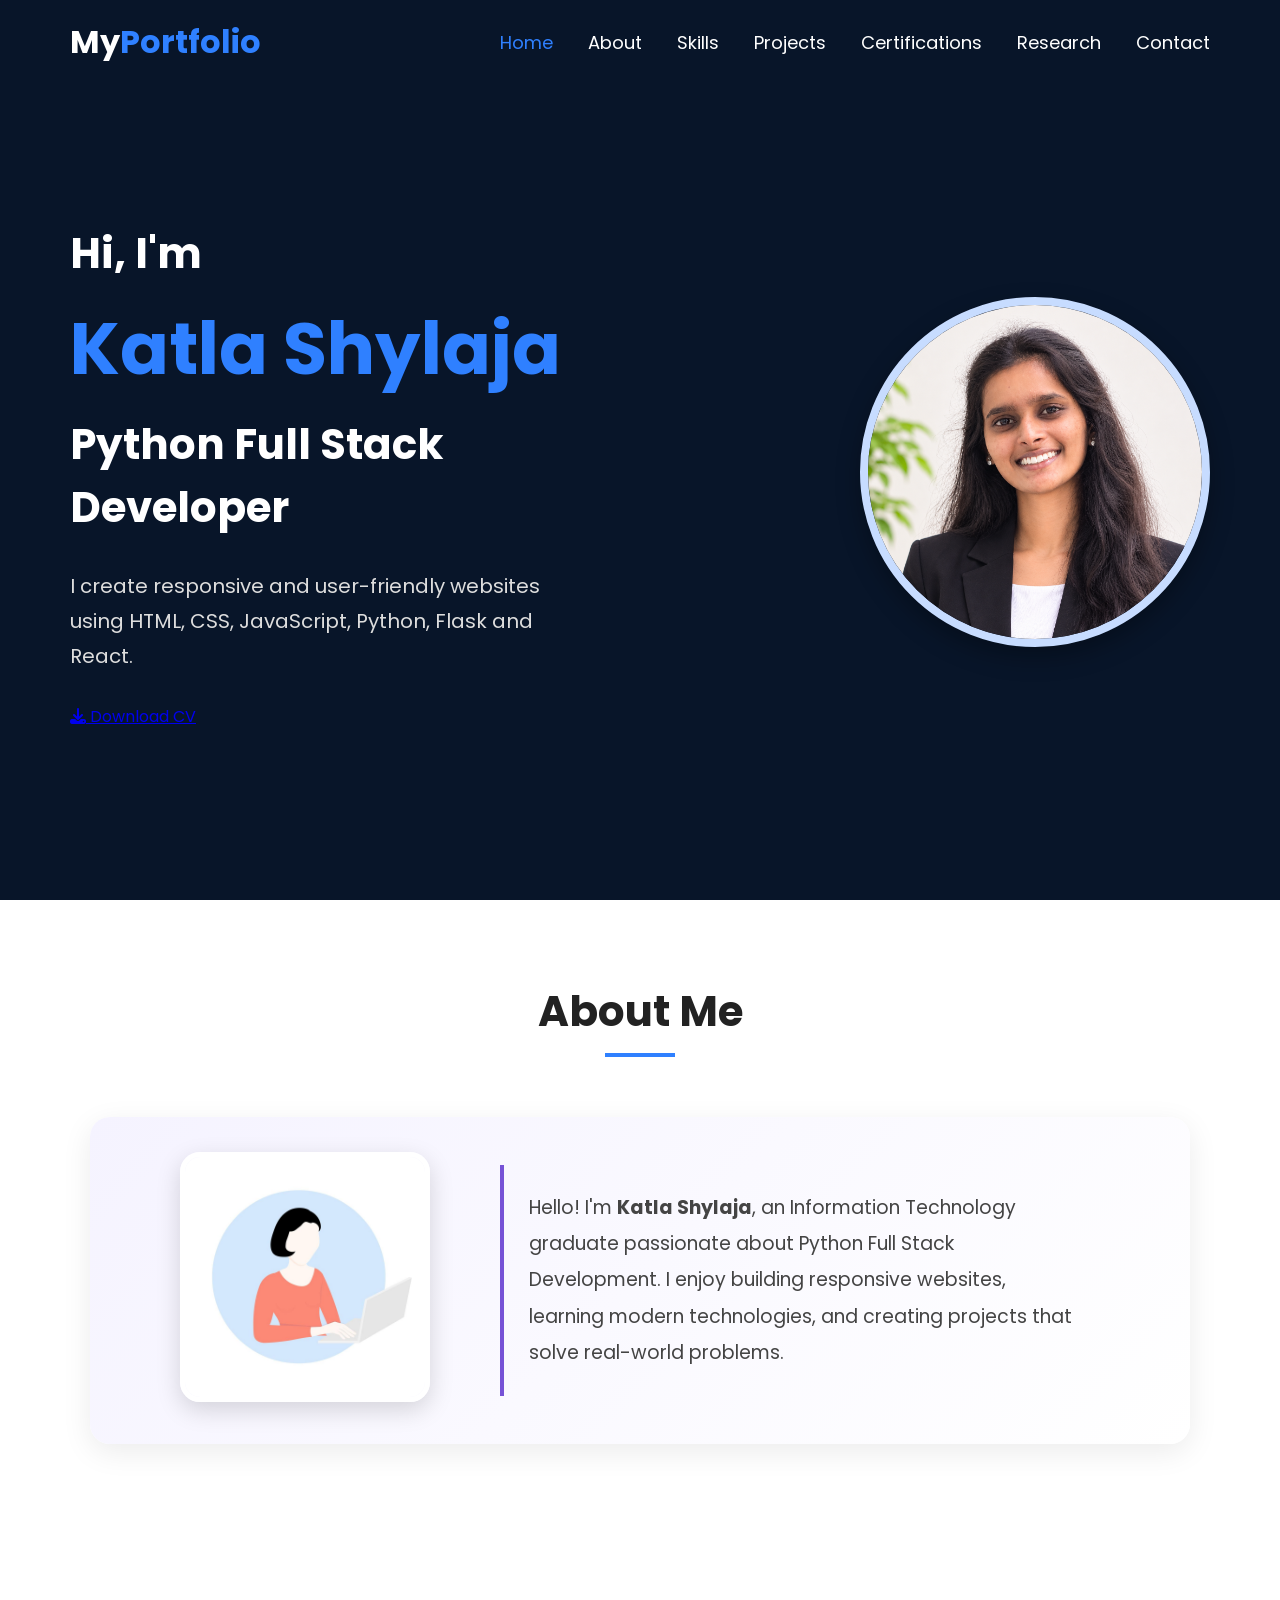
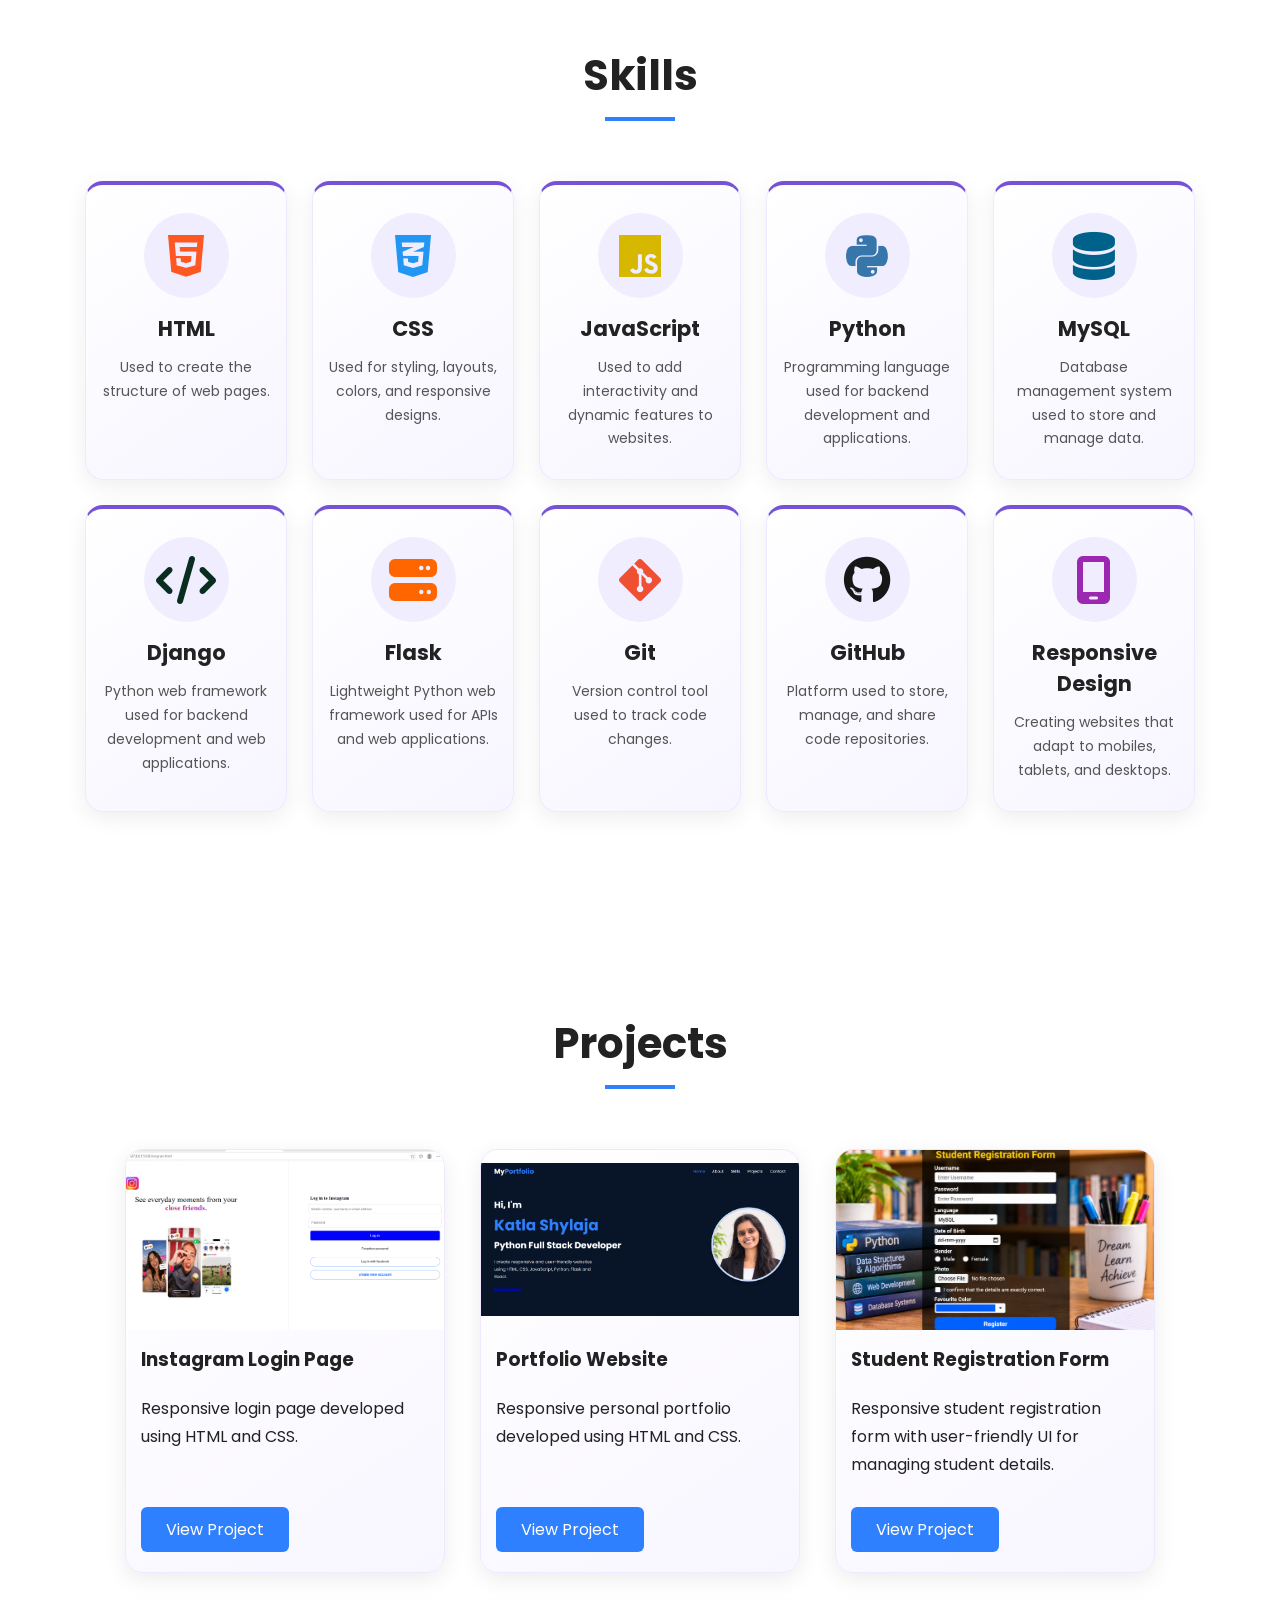
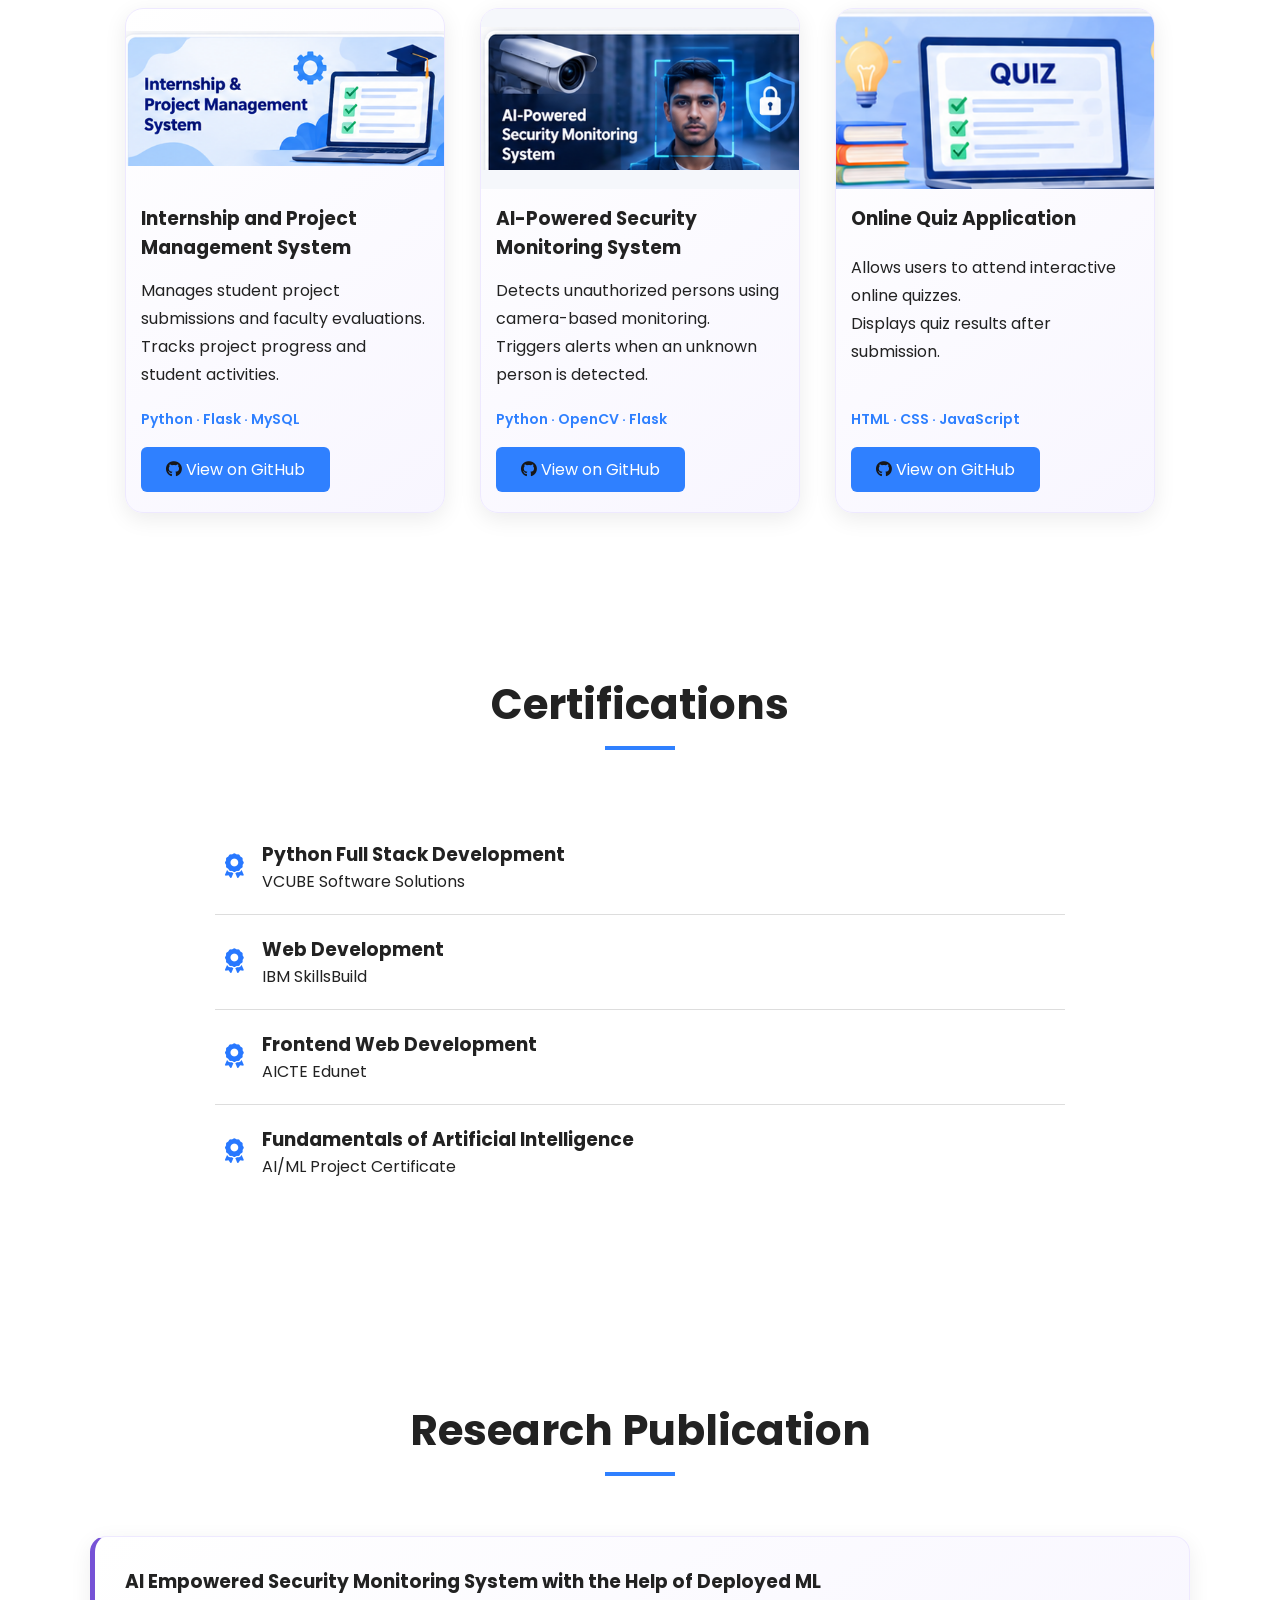
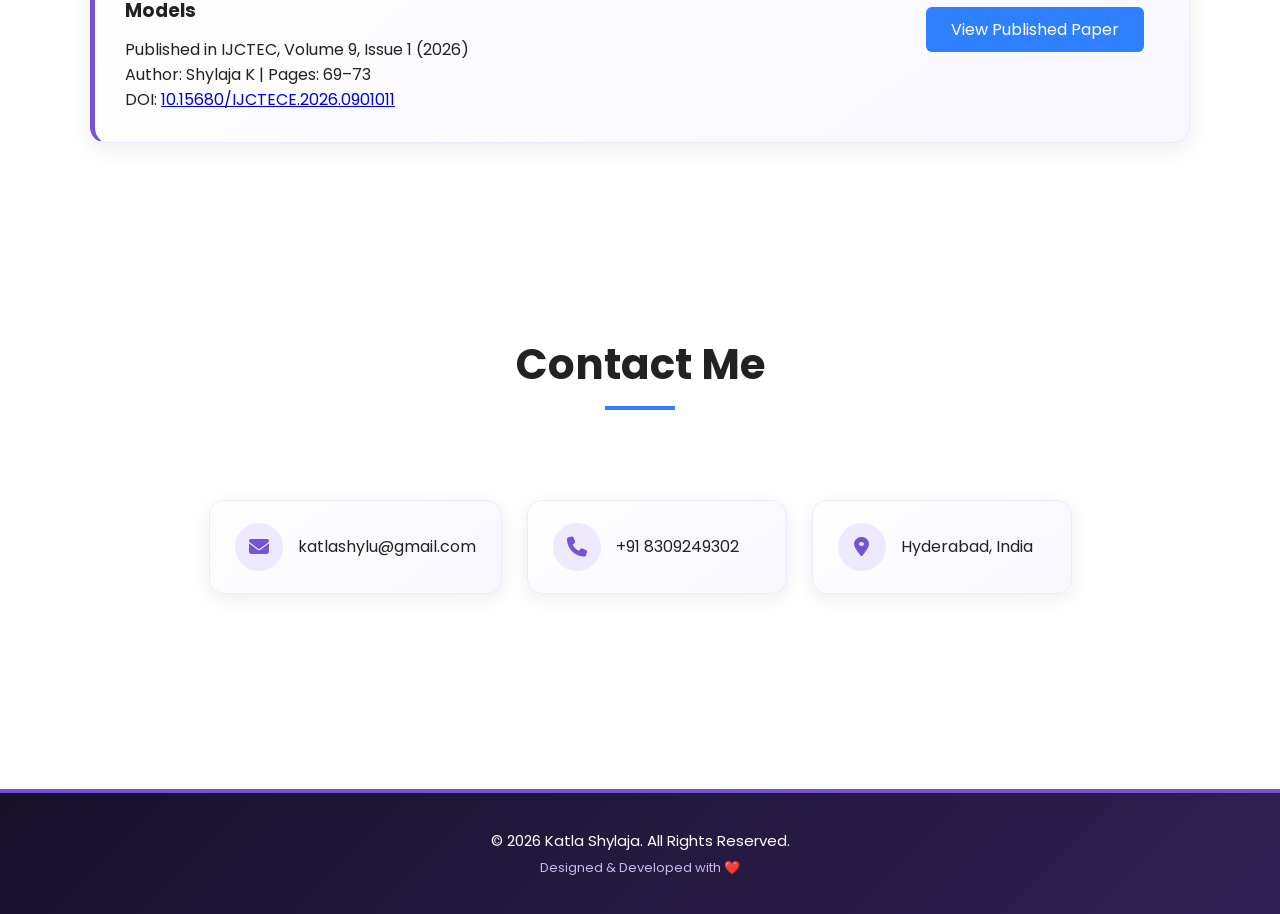
<file: index.html>
<!DOCTYPE html>
<html lang="en">

<head>
    <meta charset="UTF-8">
    <meta name="viewport" content="width=device-width, initial-scale=1.0">

    <title>My Portfolio</title>

    <link rel="stylesheet" href="portfolio.style.css">

    <link rel="preconnect" href="https://fonts.googleapis.com">

    <link href="https://fonts.googleapis.com/css2?family=Poppins:wght@300;400;500;600;700&display=swap"
        rel="stylesheet">

    <link rel="stylesheet"
        href="https://cdnjs.cloudflare.com/ajax/libs/font-awesome/6.6.0/css/all.min.css">
</head>

<body>


<!--================ NAVBAR ================-->

<header>
    <div class="logo">
        My<span>Portfolio</span>
    </div>

    <nav>
        <ul>
            <li><a href="#home" class="active">Home</a></li>
            <li><a href="#about">About</a></li>
            <li><a href="#skills">Skills</a></li>
            <li><a href="#projects">Projects</a></li>
            <li><a href="#certifications">Certifications</a></li>
            <li><a href="#publication">Research</a></li>
            <li><a href="#contact">Contact</a></li>
        </ul>
    </nav>
</header>



<!--================ HOME ================-->

<section id="home" class="home">

    <div class="home-text">
        <h2>Hi, I'm</h2>

        <h1>Katla Shylaja</h1>

        <h3>Python Full Stack Developer</h3>

        <p>
            I create responsive and user-friendly websites
            using HTML, CSS, JavaScript, Python,
            Flask and React.
        </p>

        <a href="assets/resume/Katla%20Shylaja%20Resume.pdf"
            download="Katla Shylaja Resume.pdf"
            class="cv-btn">
            <i class="fa-solid fa-download"></i> Download CV
        </a>
    </div>

    <div class="home-image">
        <img src="assets/images/shy.jpg.png" alt="Shylaja Katla">
    </div>

</section>


<!--================ ABOUT ================-->

<section id="about">

    <h2 class="title">About Me</h2>

    <div class="about-container">

        <div class="about-image">
            <img src="assets/images/about.png" alt="About Image">
        </div>

        <div class="about-text">
            <p>
                Hello! I'm <b>Katla Shylaja</b>, an Information Technology graduate
                passionate about Python Full Stack Development. I enjoy building
                responsive websites, learning modern technologies, and creating
                projects that solve real-world problems.
            </p>
        </div>

    </div>

</section>


<!--================ SKILLS ================-->

<section id="skills">

    <h2 class="title">Skills</h2>

    <div class="skills-container">

        <div class="skill">
            <i class="fa-brands fa-html5"></i>
            <h3>HTML</h3>
            <p>Used to create the structure of web pages.</p>
        </div>

        <div class="skill">
            <i class="fa-brands fa-css3-alt"></i>
            <h3>CSS</h3>
            <p>Used for styling, layouts, colors, and responsive designs.</p>
        </div>

        <div class="skill">
            <i class="fa-brands fa-js"></i>
            <h3>JavaScript</h3>
            <p>Used to add interactivity and dynamic features to websites.</p>
        </div>

        <div class="skill">
            <i class="fa-brands fa-python"></i>
            <h3>Python</h3>
            <p>Programming language used for backend development and applications.</p>
        </div>

        <div class="skill">
            <i class="fa-solid fa-database"></i>
            <h3>MySQL</h3>
            <p>Database management system used to store and manage data.</p>
        </div>

        <div class="skill">
            <i class="fa-solid fa-code"></i>
            <h3>Django</h3>
            <p>Python web framework used for backend development and web applications.</p>
        </div>

        <div class="skill">
            <i class="fa-solid fa-server"></i>
            <h3>Flask</h3>
            <p>Lightweight Python web framework used for APIs and web applications.</p>
        </div>

        <div class="skill">
            <i class="fa-brands fa-git-alt"></i>
            <h3>Git</h3>
            <p>Version control tool used to track code changes.</p>
        </div>

        <div class="skill">
            <i class="fa-brands fa-github"></i>
            <h3>GitHub</h3>
            <p>Platform used to store, manage, and share code repositories.</p>
        </div>

        <div class="skill">
            <i class="fa-solid fa-mobile-screen"></i>
            <h3>Responsive Design</h3>
            <p>Creating websites that adapt to mobiles, tablets, and desktops.</p>
        </div>

    </div>

</section>



<!--================ PROJECTS ================-->

<section id="projects">

    <h2 class="title">Projects</h2>

    <div class="project-container">

        <!-- Instagram Login Page -->
        <div class="project-card">

            <img src="assets/images/insta profile .png"
                 alt="Instagram Login Page">

            <h3>Instagram Login Page</h3>

            <p>
                Responsive login page developed using HTML and CSS.
            </p>

            <a href="projects/Instagram-login/instagram.html"
               target="_blank"
               class="project-btn">
                View Project
            </a>

        </div>
       <!-- Portfolio Website -->
            <div class="project-card">
            
                <img src="assets/images/protfolio.image.png"
                     alt="Katla Shylaja Portfolio Website"
                     style="width:100%; height:180px; object-fit:contain; object-position:center;">
            
                <h3>Portfolio Website</h3>
            
                <p>
                    Responsive personal portfolio developed using HTML and CSS.
                </p>
            
                <a href="https://katlashylu-cpu.github.io/portfolio-website/"
                   target="_blank"
                   rel="noopener noreferrer"
                   class="project-btn">
                    View Project
                </a>
            
            </div>
        <!-- Student Registration Form -->
            <div class="project-card">
            
                <img src="projects/Student-regstration/books.png"
                     alt="Student Registration Form">
            
                <h3>Student Registration Form</h3>
            
                <p>
                    Responsive student registration form with user-friendly UI
                    for managing student details.
                </p>
            
                <a href="projects/Student-regstration/test3.html"
                   target="_blank"
                   rel="noopener noreferrer"
                   class="project-btn">
                    View Project
                </a>
            
            </div>


        <!-- Internship and Project Management System -->
        <div class="project-card">

            <img src="assets/images/internship-management.png"
                 alt="Internship and Project Management System"
                 style="width:100%; height:180px; object-fit:contain;">

            <h3>Internship and Project Management System</h3>

            <p>
                Manages student project submissions and faculty evaluations.<br>
                Tracks project progress and student activities.
            </p>

            <div class="project-tech">Python · Flask · MySQL</div>

            <a href="https://github.com/katlashylu-cpu?tab=repositories"
               target="_blank"
               rel="noopener noreferrer"
               class="project-btn">
                <i class="fa-brands fa-github"></i> View on GitHub
            </a>

        </div>

        <!-- AI-Powered Security Monitoring System -->
        <div class="project-card">

           <img src="assets/images/ai-security.png"
                 alt="AI-Powered Security Monitoring System"
                 class="ai-project-image"
                 style="width:100%; height:180px; object-fit:contain; object-position:center;">

            <h3>AI-Powered Security Monitoring System</h3>

            <p>
                Detects unauthorized persons using camera-based monitoring.<br>
                Triggers alerts when an unknown person is detected.
            </p>

            <div class="project-tech">Python · OpenCV · Flask</div>

            <a href="https://github.com/katlashylu-cpu/ai-powered-security-monitoring-system"
               target="_blank"
               rel="noopener noreferrer"
               class="project-btn">
                <i class="fa-brands fa-github"></i> View on GitHub
            </a>

        </div>

        <!-- Online Quiz Application -->
        <div class="project-card">

            <img src="assets/images/online-quiz.png"
                 alt="Online Quiz Application">

            <h3>Online Quiz Application</h3>

            <p>
                Allows users to attend interactive online quizzes.<br>
                Displays quiz results after submission.
            </p>

            <div class="project-tech">HTML · CSS · JavaScript</div>

            <a href="https://github.com/katlashylu-cpu/online-quiz-application"
               target="_blank"
               rel="noopener noreferrer"
               class="project-btn">
                <i class="fa-brands fa-github"></i> View on GitHub
            </a>

        </div>

    </div>

</section>
    

<!--================ CERTIFICATIONS ================-->

<section id="certifications">

    <h2 class="title">Certifications</h2>

    <div style="
        max-width: 900px;
        margin: 30px auto;
        padding: 10px 25px;
        text-align: left;
    ">

        <div style="display:flex; align-items:center; gap:18px; padding:20px 10px; border-bottom:1px solid #ddd;">
            <i class="fa-solid fa-award" style="color:#2878ff; font-size:25px;"></i>
            <div>
                <h3>Python Full Stack Development</h3>
                <p>VCUBE Software Solutions</p>
            </div>
        </div>

        <div style="display:flex; align-items:center; gap:18px; padding:20px 10px; border-bottom:1px solid #ddd;">
            <i class="fa-solid fa-award" style="color:#2878ff; font-size:25px;"></i>
            <div>
                <h3>Web Development</h3>
                <p>IBM SkillsBuild</p>
            </div>
        </div>

        <div style="display:flex; align-items:center; gap:18px; padding:20px 10px; border-bottom:1px solid #ddd;">
            <i class="fa-solid fa-award" style="color:#2878ff; font-size:25px;"></i>
            <div>
                <h3>Frontend Web Development</h3>
                <p>AICTE Edunet</p>
            </div>
        </div>

        <div style="display:flex; align-items:center; gap:18px; padding:20px 10px;">
            <i class="fa-solid fa-award" style="color:#2878ff; font-size:25px;"></i>
            <div>
                <h3>Fundamentals of Artificial Intelligence</h3>
                <p>AI/ML Project Certificate</p>
            </div>
        </div>

    </div>

</section>


<!--================ RESEARCH PUBLICATION ================-->
<section id="publication">

    <h2 class="title">Research Publication</h2>

    <div style="
        max-width: 1100px;
        margin: 30px auto;
        padding: 30px;
        display: flex;
        justify-content: space-between;
        align-items: center;
        gap: 30px;
        flex-wrap: wrap;
        text-align: left;
        background: linear-gradient(145deg, #ffffff, #f8f6ff);
        border: 1px solid #eee9ff;
        border-left: 5px solid #7652d6;
        border-radius: 16px;
        box-shadow: 0 6px 22px rgba(0, 0, 0, 0.07);
    ">

        <div style="flex: 1; min-width: 260px;">

            <h3 style="margin-bottom: 12px;">
                AI Empowered Security Monitoring System with the Help of Deployed ML Models
            </h3>

            <p>Published in IJCTEC, Volume 9, Issue 1 (2026)</p>

            <p>Author: Shylaja K | Pages: 69–73</p>

            <p>
                DOI:
                <a href="https://doi.org/10.15680/IJCTECE.2026.0901011"
                   target="_blank"
                   rel="noopener noreferrer">
                    10.15680/IJCTECE.2026.0901011
                </a>
            </p>

        </div>

        <div>
            <a href="https://doi.org/10.15680/IJCTECE.2026.0901011"
               target="_blank"
               rel="noopener noreferrer"
               class="project-btn">
                View Published Paper
            </a>
        </div>

    </div>

</section>


<!--================ CONTACT ================-->

<section id="contact">

    <h2 class="title">Contact Me</h2>

    <div class="contact-container">

        <!-- Email -->
        <div class="contact-box">
            <i class="fa-solid fa-envelope"></i>
            <p>
                <a href="mailto:katlashylu@gmail.com">
                    katlashylu@gmail.com
                </a>
            </p>
        </div>

        <!-- Phone -->
        <div class="contact-box">
            <i class="fa-solid fa-phone"></i>
            <p>
                <a href="tel:+918309249302">
                    +91 8309249302
                </a>
            </p>
        </div>

        <!-- Location -->
        <div class="contact-box">
            <i class="fa-solid fa-location-dot"></i>
            <p>
                <a href="https://www.google.com/maps/search/?api=1&query=Hyderabad%2C%20India"
                   target="_blank"
                   rel="noopener noreferrer">
                    Hyderabad, India
                </a>
            </p>
        </div>

    </div>

</section>

<!--================ FOOTER ================-->
<footer class="footer">
    <p>© 2026 Katla Shylaja. All Rights Reserved.</p>
    <p class="footer-tagline">Designed & Developed with ❤️</p>
</footer>
</file>
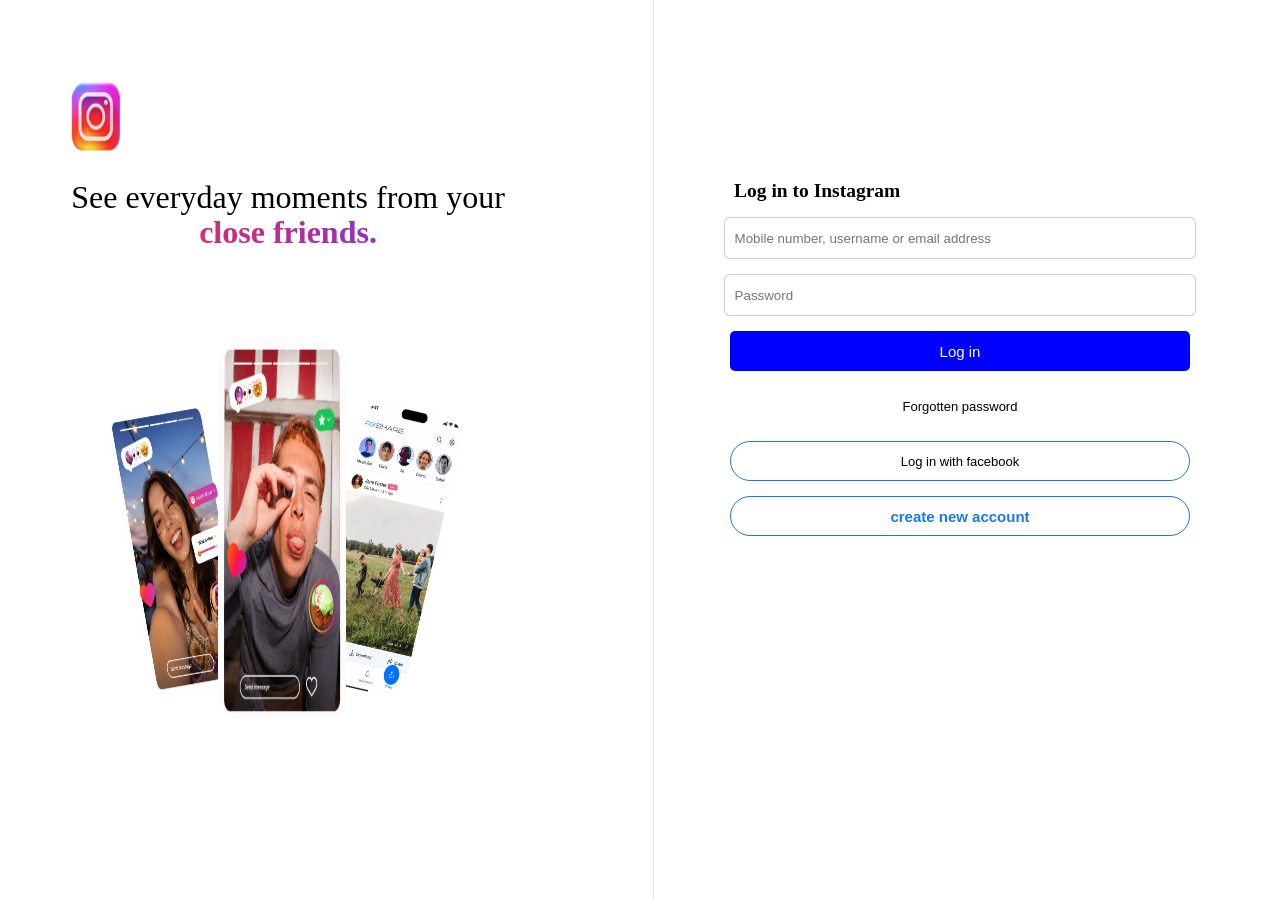
<file: instagram.html>
<!DOCTYPE html>
<html>
    <head>
        <link rel="stylesheet" href="instagram.style.css">
    </head>
    <body>
        <div class="left">
            <div class="logo">
                <img src="insta icon.png" alt="">

            </div>
        <div class="images">
            <img src="instgram.01.png" alt="" id="img1">
            <img src="instgram.com2.png" alt="" id="img2">
            <img src="instgram 2.png" alt="" id="img3">
        </div>
        <div class="caption">
            <p>
                See everyday moments from your <strong>close friends.</strong>
            </p>
        </div>
        </div>
    

    <div class="right">
    <div class="box">

        <h2>Log in to Instagram</h2>

        <input type="text" placeholder="Mobile number, username or email address">

        <input type="password" placeholder="Password">
        <input type="button" value="Log in">
        <div class="forget">
            <input type="button" value="Forgotten password">
        </div>
        <div class="log">
            <input type="button" value="Log in with facebook">
        </div>
        <div class="create">
            <input type="button" value="create new account">

        </div>
    </div>
</div>
        
    </body>
</html>
</file>
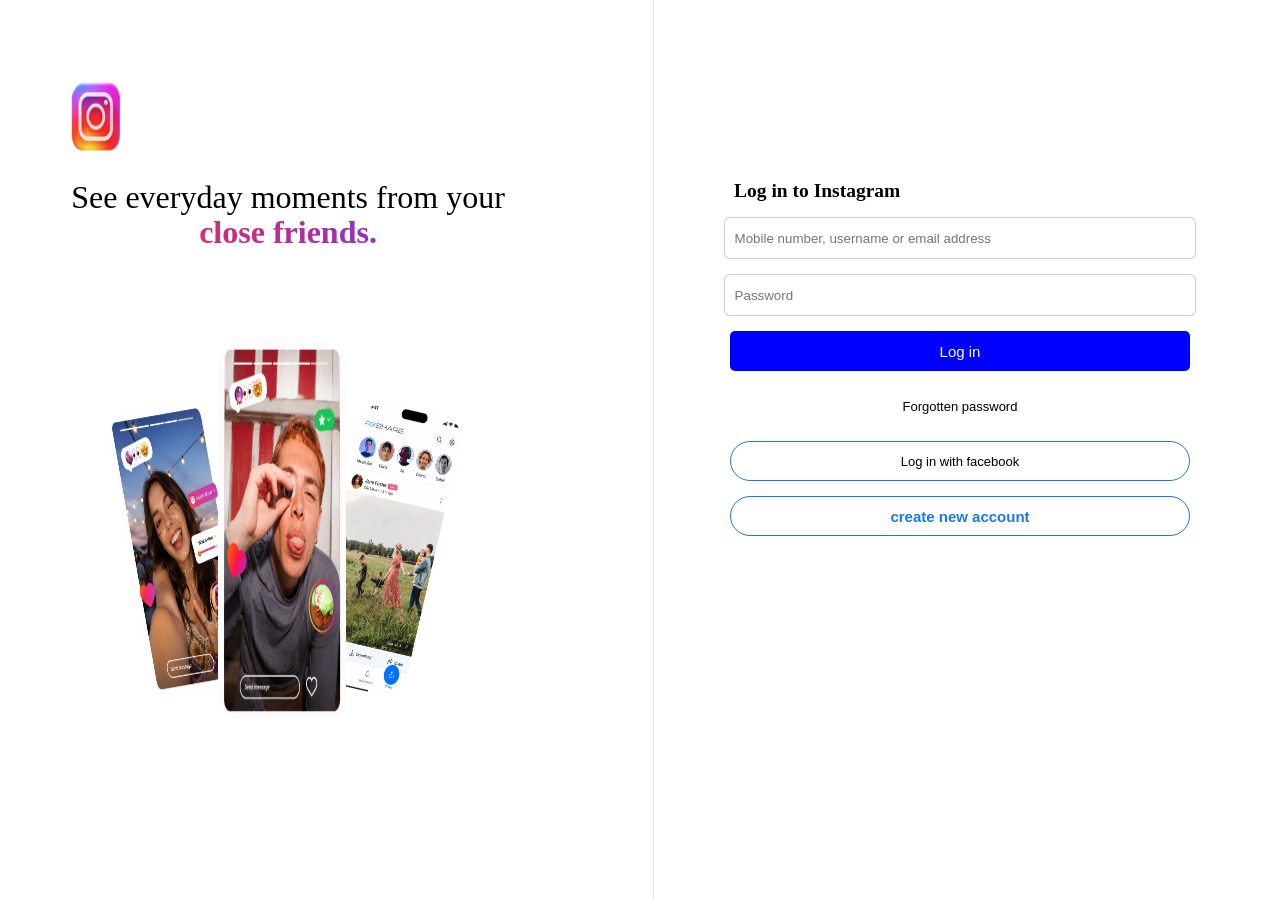
<file: instgram.html>
<!DOCTYPE html>
<html>
    <head>
        <link rel="stylesheet" href="instgram.style.css">
    </head>
    <body>
        <div class="left">
            <div class="logo">
                <img src="insta icon.png" alt="">

            </div>
        <div class="images">
            <img src="instgram.01.png" alt="" id="img1">
            <img src="instgram.com2.png" alt="" id="img2">
            <img src="instgram 2.png" alt="" id="img3">
        </div>
        <div class="caption">
            <p>
                See everyday moments from your <strong>close friends.</strong>
            </p>
        </div>
        </div>
    

    <div class="right">
    <div class="box">

        <h2>Log in to Instagram</h2>

        <input type="text" placeholder="Mobile number, username or email address">

        <input type="password" placeholder="Password">
        <input type="button" value="Log in">
        <div class="forget">
            <input type="button" value="Forgotten password">
        </div>
        <div class="log">
            <input type="button" value="Log in with facebook">
        </div>
        <div class="create">
            <input type="button" value="create new account">

        </div>
    </div>
</div>
        
    </body>
</html>
</file>
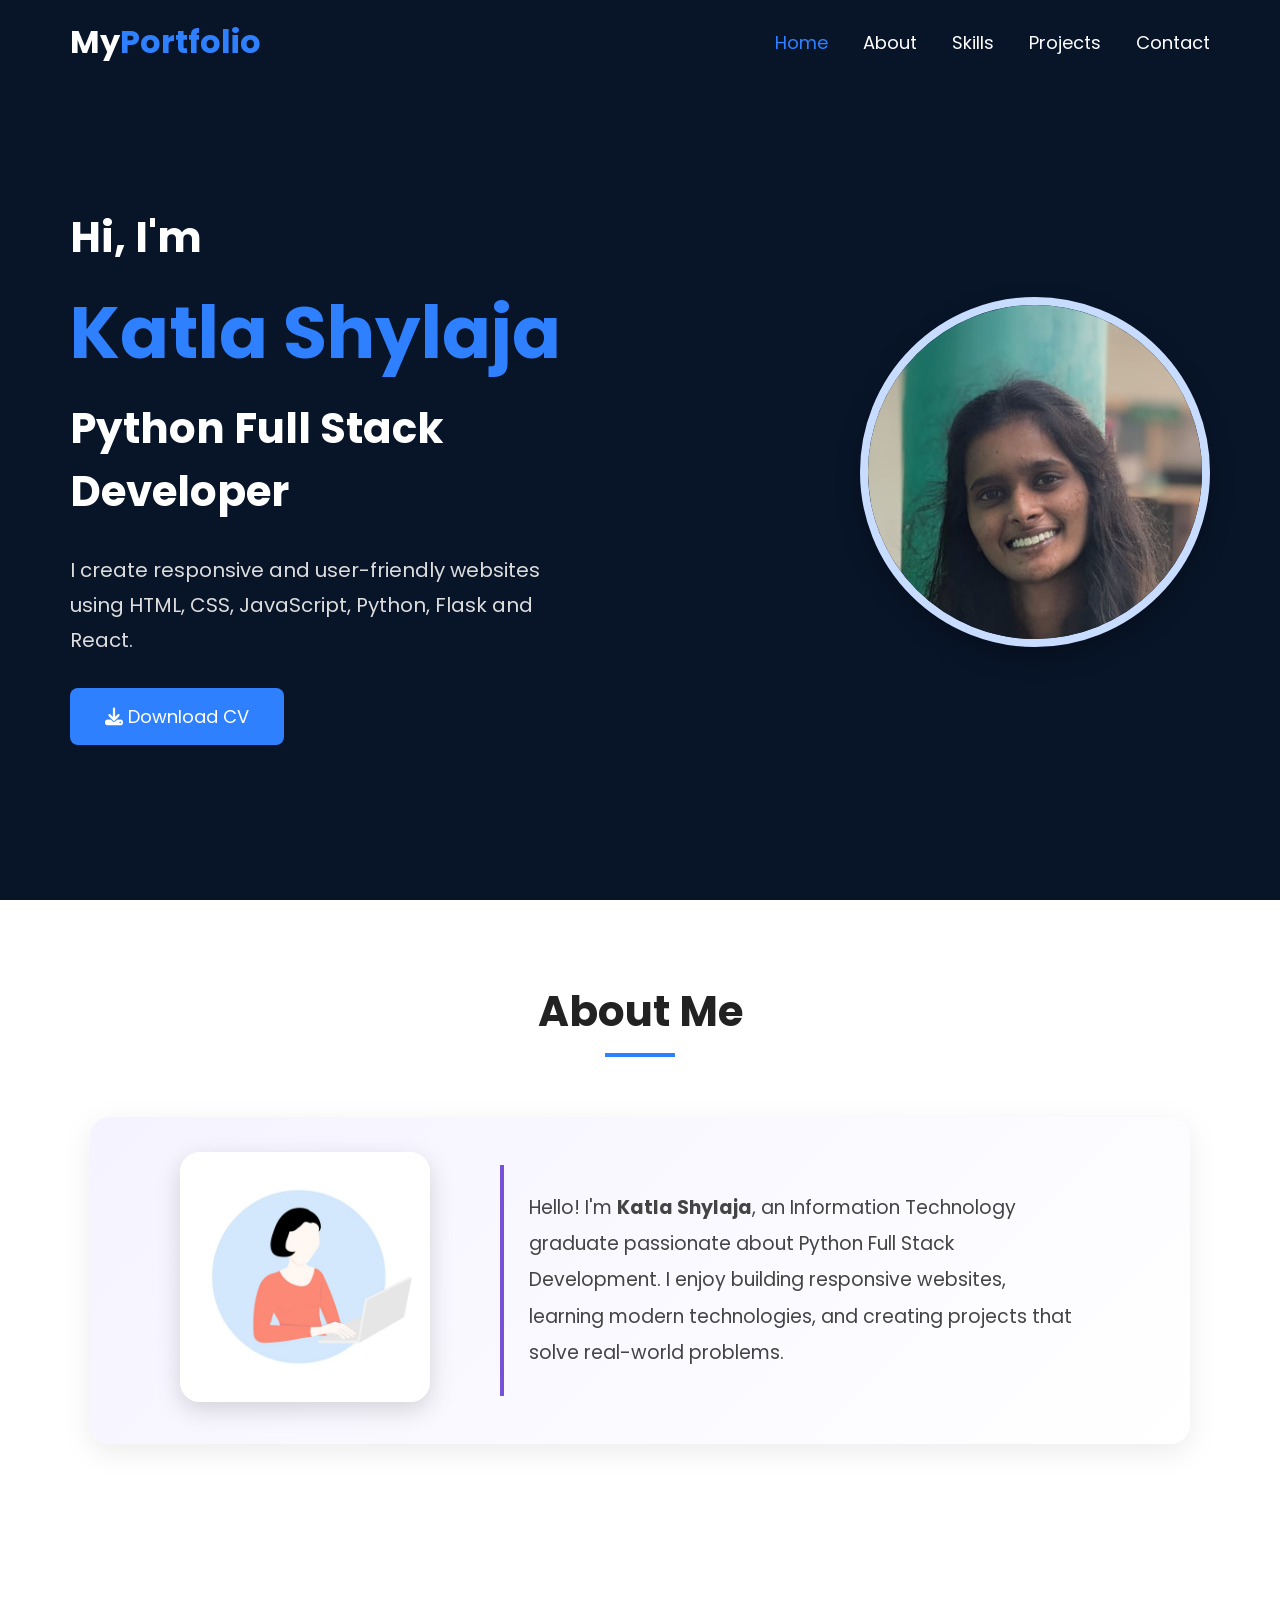
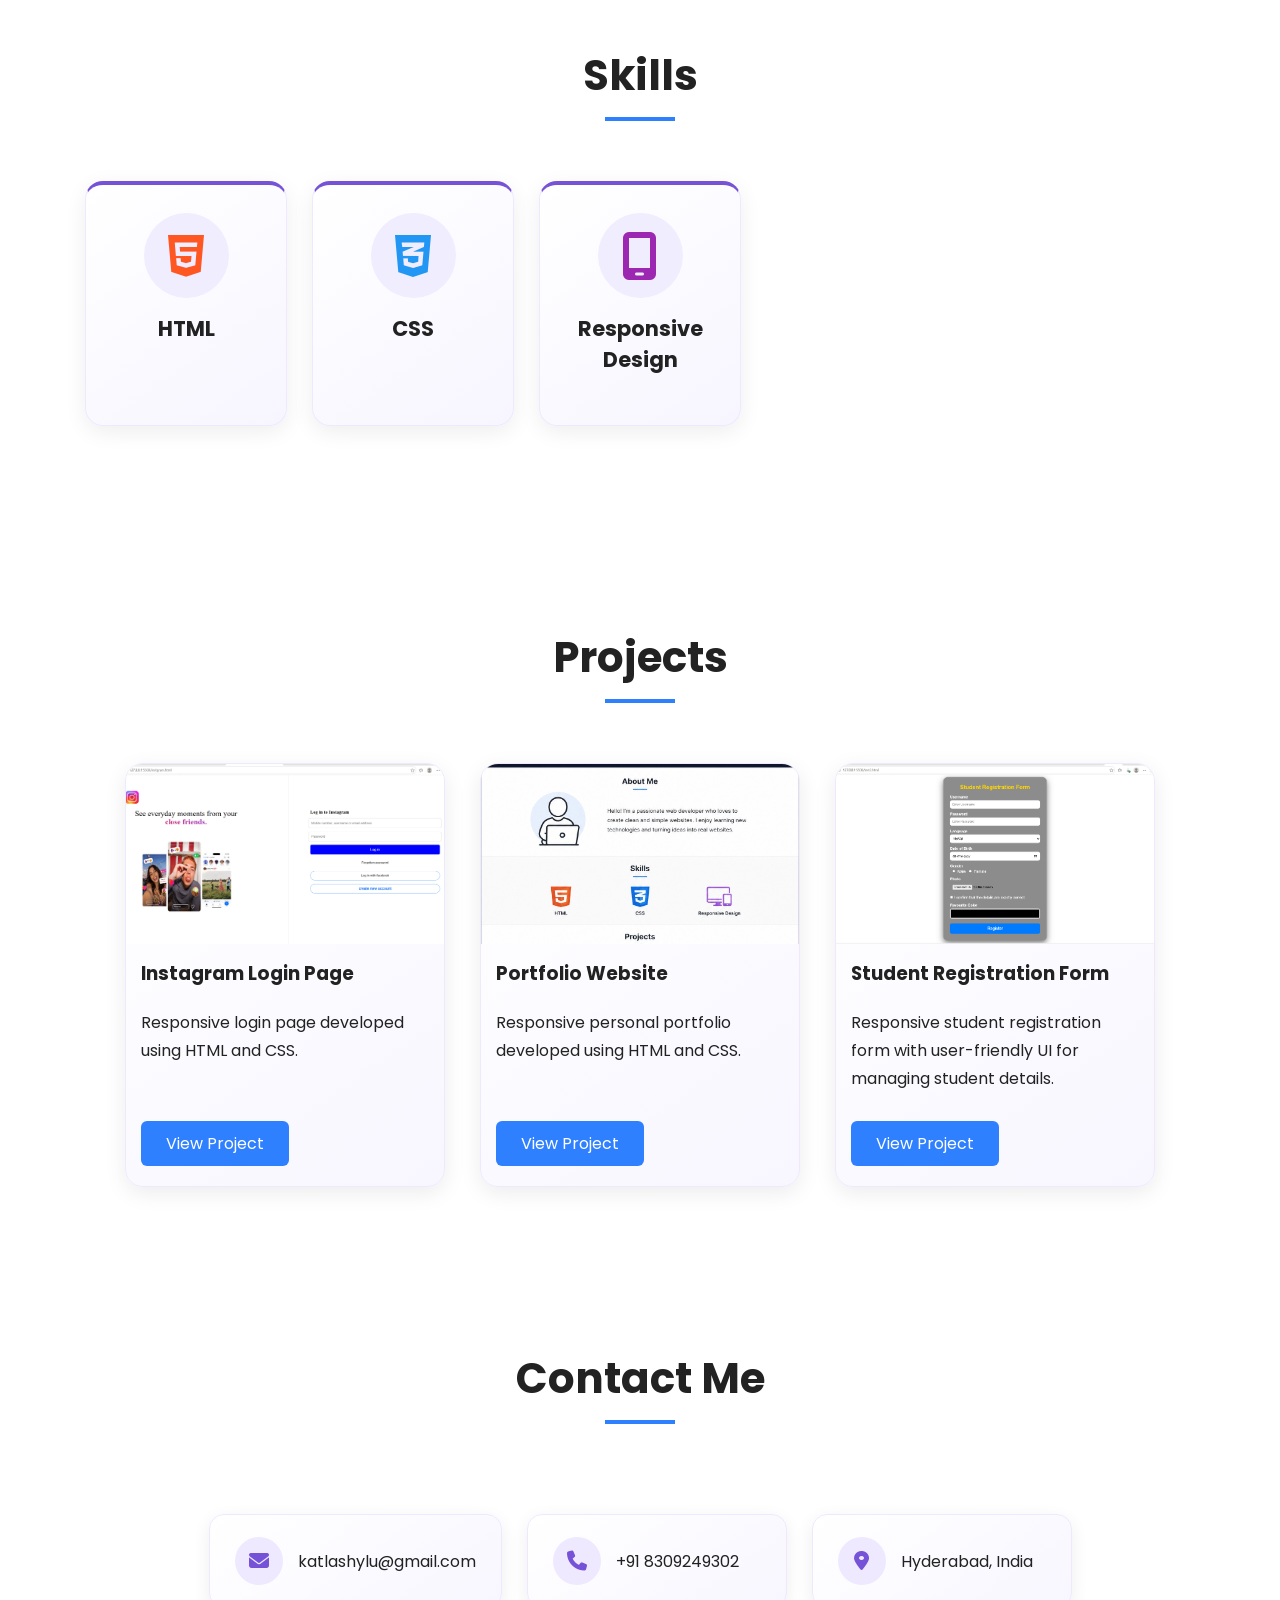
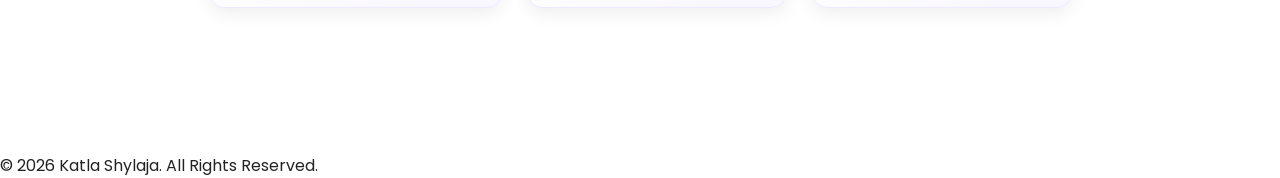
<file: portfolio.html>
<!DOCTYPE html>
<html lang="en">
<head>
<meta charset="UTF-8">
<meta name="viewport" content="width=device-width, initial-scale=1.0">

<title>My Portfolio</title>

<link rel="stylesheet" href="portfolio.style.css">

<link rel="preconnect" href="https://fonts.googleapis.com">
<link href="https://fonts.googleapis.com/css2?family=Poppins:wght@300;400;500;600;700&display=swap" rel="stylesheet">

<link rel="stylesheet"
href="https://cdnjs.cloudflare.com/ajax/libs/font-awesome/6.6.0/css/all.min.css">

</head>

<body>

<!--================ NAVBAR ================-->

<header>

<div class="logo">

My<span>Portfolio</span>

</div>

<nav>

<ul>

<li><a href="#home" class="active">Home</a></li>
<li><a href="#about">About</a></li>
<li><a href="#skills">Skills</a></li>
<li><a href="#projects">Projects</a></li>
<li><a href="#contact">Contact</a></li>

</ul>

</nav>

</header>

<!--================ HOME ================-->

<section id="home" class="home">

<div class="home-text">

<h2>Hi, I'm</h2>

<h1>Katla Shylaja</h1>

<h3>Python Full Stack Developer</h3>

<p>

I create responsive and user-friendly websites
using HTML, CSS, JavaScript, Python,
Flask and React.

</p>

<a href="RESUME_SHYLU NEW.pdf" download>
    <button class="cv-btn">
        <i class="fa-solid fa-download"></i> Download CV
    </button>
</a>

</a>

</div>

<div class="home-image">

<img src="shy.jpg" alt="Shylaja Katla">

</div>

</section>

<!--================ ABOUT ================-->

<section id="about">

    <h2 class="title">About Me</h2>

    <div class="about-container">

        <div class="about-image">
            <img src="portfolio about.png" alt="About Image">
        </div>

        <div class="about-text">

            <p>
                Hello! I'm <b>Katla Shylaja</b>, an Information Technology graduate
                passionate about Python Full Stack Development. I enjoy building
                responsive websites, learning modern technologies, and creating
                projects that solve real-world problems.
            </p>

        </div>

    </div>

</section>

<!--================ SKILLS ================-->

<section id="skills">

<h2 class="title">

Skills

</h2>

<div class="skills-container">

<div class="skill">

<i class="fa-brands fa-html5"></i>

<h3>HTML</h3>

</div>

<div class="skill">

<i class="fa-brands fa-css3-alt"></i>

<h3>CSS</h3>

</div>

<div class="skill">

<i class="fa-solid fa-mobile-screen"></i>

<h3>Responsive Design</h3>

</div>

</div>

</section>

<!--================ PROJECTS ================-->

<section id="projects">

<h2 class="title">

Projects

</h2>

<div class="project-container">

<div class="project-card">

<img src="insta profile .png">

<h3>

Instagram Login Page

</h3>

<p>

Responsive login page developed using HTML and CSS.

</p>

<a href="instgram.html" target="_blank" class="project-btn">
    View Project
</a>

</div>

<div class="project-card">

<img src="portfolio profile.jpeg">

<h3>

Portfolio Website

</h3>

<p>

Responsive personal portfolio developed using HTML and CSS.

</p>

<a href="portfolio.html" target="_blank" class="project-btn">
    View Project
</a>



</div>

<div class="project-card">

<img src="regstration form.png">

<h3>

Student Registration Form

</h3>


<p>
Responsive student registration form with user-friendly UI for managing student details.
</p>


<a href="test3.html" target="_blank" class="project-btn">
    View Project
</a>

</div>

</div>

</section>



<!--================ CONTACT ================-->

<section id="contact">

<h2 class="title">
Contact Me
</h2>

<div class="contact-container">


<div class="contact-box">

<i class="fa-solid fa-envelope"></i>

<p>
<a href="mailto:katlashylu@gmail.com">
katlashylu@gmail.com
</a>
</p>

</div>



<div class="contact-box">

<i class="fa-solid fa-phone"></i>

<p>
<a href="tel:+918309249302">
+91 8309249302
</a>
</p>

</div>



<div class="contact-box">

<i class="fa-solid fa-location-dot"></i>

<p>
<a href="https://www.google.com/maps/search/Hyderabad,India" target="_blank">
Hyderabad, India
</a>
</p>

</div>


</div>

</section>

<!--================ FOOTER ================-->

<footer>

<p>

© 2026 Katla Shylaja. All Rights Reserved.

</p>

</footer>

</body>
</html>
</file>
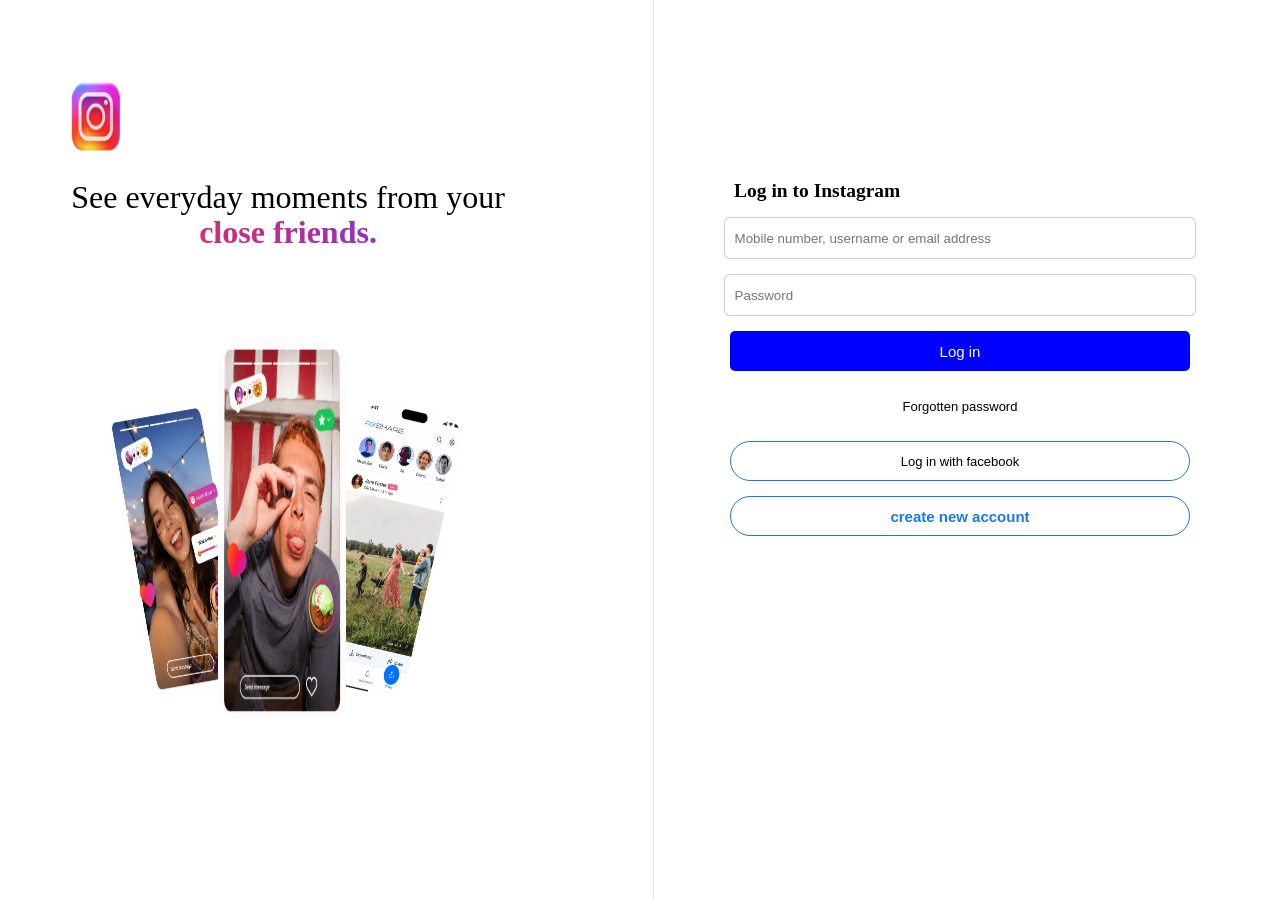
<file: projects/Instagram-login/instgram.html>
<!DOCTYPE html>
<html>
    <head>
        <link rel="stylesheet" href="instgram.style.css">
    </head>
    <body>
        <div class="left">
            <div class="logo">
                <img src="insta icon.png" alt="">

            </div>
        <div class="images">
            <img src="instgram.01.png" alt="" id="img1">
            <img src="instgram.com2.png" alt="" id="img2">
            <img src="instgram 2.png" alt="" id="img3">
        </div>
        <div class="caption">
            <p>
                See everyday moments from your <strong>close friends.</strong>
            </p>
        </div>
        </div>
    

    <div class="right">
    <div class="box">

        <h2>Log in to Instagram</h2>

        <input type="text" placeholder="Mobile number, username or email address">

        <input type="password" placeholder="Password">
        <input type="button" value="Log in">
        <div class="forget">
            <input type="button" value="Forgotten password">
        </div>
        <div class="log">
            <input type="button" value="Log in with facebook">
        </div>
        <div class="create">
            <input type="button" value="create new account">

        </div>
    </div>
</div>
        
    </body>
</html>
</file>
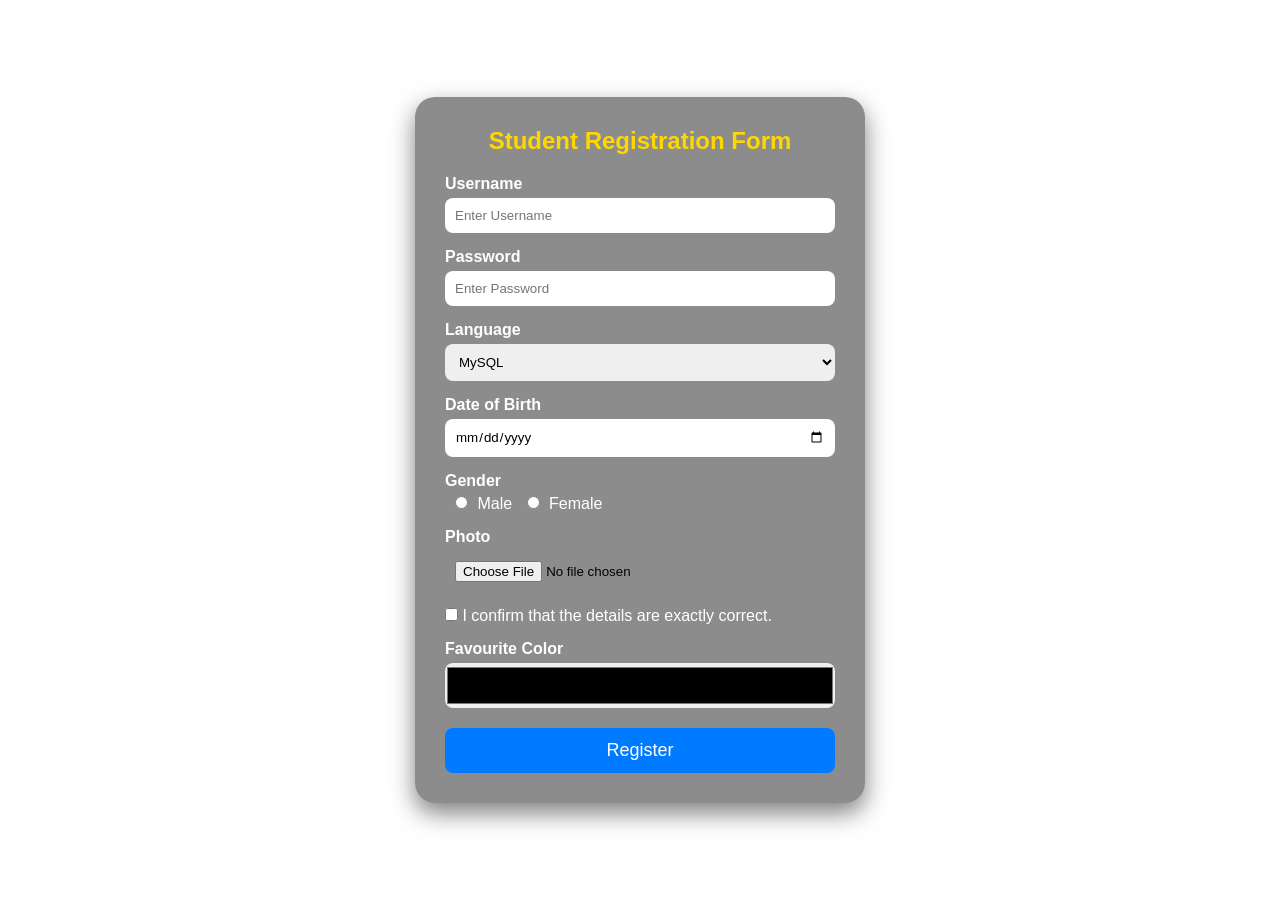
<file: projects/Student-regstration/test3.html>
<!DOCTYPE html>
<html lang="en">
<head>
<meta charset="UTF-8">
<meta name="viewport" content="width=device-width, initial-scale=1.0">
<title>Student Registration Form</title>

<style>
*{
    margin:0;
    padding:0;
    box-sizing:border-box;
    font-family:Arial, Helvetica, sans-serif;
}

body{
    margin:0;
    padding:0;
    background-size:cover;
    background-position:center;
    background-repeat:no-repeat;
    background-attachment:fixed;
    min-height:100vh;

    display:flex;
    justify-content:center;
    align-items:center;
}

.container{
    width:450px;
    background:rgba(0,0,0,0.45);
    backdrop-filter:blur(10px);
    padding:30px;
    border-radius:20px;
    box-shadow:0 10px 25px rgba(0,0,0,0.5);
}

h2{
    text-align:center;
    color:#FFD700;
    margin-bottom:20px;
}

label{
    display:block;
    color:white;
    font-weight:bold;
    margin-bottom:5px;
}

input[type="text"],
input[type="password"],
input[type="date"],
input[type="file"],
select{
    width:100%;
    padding:10px;
    margin-bottom:15px;
    border:none;
    border-radius:8px;
    outline:none;
}

.radio{
    color:white;
    margin-bottom:15px;
}

.radio input{
    width:auto;
    margin-right:5px;
    margin-left:10px;
}

.checkbox{
    color:white;
    margin-bottom:15px;
}

.checkbox input{
    width:auto;
}

input[type="color"]{
    width:100%;
    height:45px;
    margin-bottom:20px;
    border:none;
    border-radius:8px;
}

input[type="submit"]{
    width:100%;
    padding:12px;
    background:#007BFF;
    color:white;
    font-size:18px;
    border:none;
    border-radius:8px;
    cursor:pointer;
}

input[type="submit"]:hover{
    background:#0056b3;
}
</style>

</head>

<body>

<div class="container">

<form action="https://www.google.com/">

<h2>Student Registration Form</h2>

<label>Username</label>
<input type="text" placeholder="Enter Username">

<label>Password</label>
<input type="password" placeholder="Enter Password">

<label>Language</label>
<select>
    <option>Python</option>
    <option selected>MySQL</option>
    <option>HTML/CSS</option>
</select>

<label>Date of Birth</label>
<input type="date">

<label>Gender</label>

<div class="radio">
    <input type="radio" name="gender"> Male
    <input type="radio" name="gender"> Female
</div>

<label>Photo</label>
<input type="file">

<div class="checkbox">
    <input type="checkbox">
    I confirm that the details are exactly correct.
</div>

<label>Favourite Color</label>
<input type="color">

<input type="submit" value="Register">

</form>

</div>

</body>
</html>
</file>
<file: portfolio.style.css>
/*================ GOOGLE FONT ================*/
@import url('https://fonts.googleapis.com/css2?family=Poppins:wght@300;400;500;600;700&display=swap');

*{
    margin:0;
    padding:0;
    box-sizing:border-box;
    font-family:'Poppins',sans-serif;
}

html{
    scroll-behavior:smooth;
}

body{
    background:#ffffff;
    color:#222;
}

/*================ HEADER ================*/

header{
    width:100%;
    background:#081529;
    display:flex;
    justify-content:space-between;
    align-items:center;
    padding:18px 70px;
    position:fixed;
    top:0;
    left:0;
    z-index:1000;
}

.logo{
    color:#fff;
    font-size:32px;
    font-weight:700;
}

.logo span{
    color:#2f80ff;
}

nav ul{
    display:flex;
    list-style:none;
}

nav ul li{
    margin-left:35px;
}

nav ul li a{
    color:#fff;
    text-decoration:none;
    font-size:18px;
    transition:.3s;
}

nav ul li a:hover,
nav ul li a.active{
    color:#2f80ff;
}

/*================ HOME ================*/

.home{
    min-height:100vh;
    background:#081529;
    display:flex;
    justify-content:space-between;
    align-items:center;
    padding:130px 70px 80px;
    color:white;
}

.home-text{
    width:50%;
}

.home-text h2{
    font-size:42px;
}

.home-text h1{
    font-size:72px;
    color:#2f80ff;
    margin:10px 0;
}

.home-text h3{
    font-size:42px;
}

.home-text p{
    margin:30px 0;
    width:500px;
    line-height:35px;
    color:#ddd;
    font-size:20px;
}

.home button{
    padding:15px 35px;
    background:#2f80ff;
    color:white;
    border:none;
    border-radius:8px;
    font-size:18px;
    cursor:pointer;
}

.home button:hover{
    background:#1565ff;
}

.home-image img{
    width:350px;
    height:350px;
    object-fit:cover;
    border-radius:50%;
    border:8px solid #c7dcff;
    box-shadow:0 10px 25px rgba(0,0,0,0.3);
    transition:0.4s ease;
}

.home-image img:hover{
    transform:scale(1.05);
}
/*================ SECTIONS ================*/

section{
    padding:80px 70px;
}

.title{
    text-align:center;
    font-size:42px;
    margin-bottom:60px;
    position:relative;
}

.title::after{
    content:"";
    width:70px;
    height:4px;
    background:#2f80ff;
    display:block;
    margin:10px auto;
}


/*================ ABOUT ================*/

.about-container {
    display: flex;
    align-items: center;
    justify-content: center;
    gap: 70px;
    max-width: 1100px;
    margin: 40px auto;
    padding: 35px;
    border-radius: 20px;
    background: linear-gradient(135deg, #f5f3ff, #ffffff);
    box-shadow: 0 8px 30px rgba(0, 0, 0, 0.08);
}

.about-image img {
    width: 250px;
    height: 250px;
    border-radius: 20px;
    object-fit: cover;
    border: 5px solid white;
    box-shadow: 0 8px 25px rgba(0, 0, 0, 0.15);
    transition: transform 0.3s ease;
}

.about-image img:hover {
    transform: scale(1.04);
}

.about-text {
    width: 600px;
    padding: 25px;
    border-left: 4px solid #7652d6;
}

.about-text p {
    font-size: 19px;
    line-height: 1.9;
    color: #444;
    margin: 0;
}

/* Mobile responsive */
@media (max-width: 768px) {
    .about-container {
        flex-direction: column;
        gap: 25px;
        padding: 20px;
    }

    .about-text {
        width: 100%;
        padding: 15px;
    }

    .about-text p {
        font-size: 16px;
    }
}


/*================ SKILLS ================*/

.skills-container {
    display: grid;
    grid-template-columns: repeat(5, minmax(0, 1fr));
    gap: 25px;
    max-width: 1200px;
    margin: 40px auto;
    padding: 0 15px;
}

.skill {
    width: 100%;
    min-height: 245px;
    padding: 28px 15px;
    box-sizing: border-box;
    text-align: center;
    border-radius: 18px;
    background: linear-gradient(145deg, #ffffff, #f7f5ff);
    border: 1px solid #eee9ff;
    border-top: 4px solid #7652d6;
    box-shadow: 0 6px 22px rgba(0, 0, 0, 0.07);
    transition: all 0.3s ease;
}

.skill:hover {
    transform: translateY(-9px);
    box-shadow: 0 12px 28px rgba(118, 82, 214, 0.18);
    border-color: #7652d6;
}

.skill i {
    font-size: 48px;
    width: 85px;
    height: 85px;
    display: inline-flex;
    align-items: center;
    justify-content: center;
    margin-bottom: 15px;
    border-radius: 50%;
    background: #f0edff;
}

.skill h3 {
    font-size: 21px;
    margin-bottom: 12px;
    color: #222;
}

.skill p {
    font-size: 14px;
    line-height: 1.7;
    color: #555;
    margin: 0;
}

/* ICON COLORS */
.fa-html5 { color: #ff5722; }
.fa-css3-alt { color: #2196f3; }
.fa-js { color: #d6b800; }
.fa-python { color: #3776ab; }
.fa-database { color: #00618a; }
.fa-code { color: #092e20; }
.fa-server { color: #ff6600; }
.fa-git-alt { color: #f05032; }
.fa-github { color: #181717; }
.fa-mobile-screen { color: #9c27b0; }

/* MOBILE RESPONSIVE */
@media (max-width: 768px) {
    .skills-container {
        grid-template-columns: repeat(2, minmax(0, 1fr));
        gap: 18px;
        padding: 0 10px;
    }

    .skill {
        width: 100%;
        min-width: 0;
        padding: 20px 10px;
    }
}


/*================ PROJECTS ================*/


/*================ PROJECTS ================*/

.project-container{
    display:flex;
    justify-content:center;
    gap:35px;
    flex-wrap:wrap;
    align-items:stretch;
}


.project-card {
    width: 320px;
    border-radius: 18px;
    overflow: hidden;
    background: linear-gradient(145deg, #ffffff, #f8f6ff);
    border: 1px solid #eee9ff;
    box-shadow: 0 6px 22px rgba(0, 0, 0, 0.08);
    transition: all 0.3s ease;

    display: flex;
    flex-direction: column;
}

.project-card:hover {
    transform: translateY(-10px);
    box-shadow: 0 14px 30px rgba(118, 82, 214, 0.18);
    border-color: #7652d6;
}


.project-card img{
    width:100%;
    height:180px;
    object-fit:cover;
    flex-shrink:0;
}

.project-placeholder{
    height:180px;
    display:flex;
    align-items:center;
    justify-content:center;
    background:linear-gradient(135deg,#081529,#2f80ff);
    color:#fff;
    flex-shrink:0;
}

.project-placeholder i{
    font-size:64px;
}

.project-card h3{
    padding:15px;
    min-height:65px;
}

.project-card p{
    padding:0 15px 20px;
    line-height:28px;
    min-height:112px;
}

.project-tech{
    padding:0 15px 12px;
    color:#2f80ff;
    font-size:14px;
    font-weight:600;
    margin-top:auto;
    min-height:38px;
}

.project-btn{
    display:inline-block;
    width:fit-content;
    margin:0 15px 20px;
    padding:10px 25px;
    background:#2f80ff;
    color:white;
    text-decoration:none;
    border-radius:6px;
    transition:0.3s;
    flex-shrink:0;
}

.project-btn:hover{
    background:#1565ff;
    transform:translateY(-2px);
}

.project-note{
    display:inline-block;
    margin:0 15px 20px;
    padding:6px 12px;
    border-radius:5px;
    background:#eaf2ff;
    color:#174ea6;
    font-size:13px;
    font-weight:600;
}


/*================ CONTACT ================*/

.contact-container {
    display: flex;
    justify-content: center;
    align-items: stretch;
    gap: 25px;
    flex-wrap: wrap;
    max-width: 1100px;
    margin: 35px auto;
    padding: 30px 15px;
}

.contact-box {
    display: flex;
    align-items: center;
    gap: 15px;
    padding: 22px 25px;
    min-width: 260px;
    background: linear-gradient(145deg, #ffffff, #f8f6ff);
    border: 1px solid #eee9ff;
    border-radius: 15px;
    box-shadow: 0 5px 18px rgba(0, 0, 0, 0.07);
    transition: 0.3s ease;
}

.contact-box:hover {
    transform: translateY(-6px);
    box-shadow: 0 10px 25px rgba(118, 82, 214, 0.16);
}

.contact-box i {
    width: 48px;
    height: 48px;
    background: #eee9ff;
    color: #7652d6;
    border-radius: 50%;
    display: flex;
    justify-content: center;
    align-items: center;
    font-size: 20px;
    flex-shrink: 0;
}

.contact-box p {
    margin: 0;
    font-size: 16px;
    overflow-wrap: anywhere;
}

.contact-box a {
    text-decoration: none;
    color: #333;
    transition: 0.3s;
}

.contact-box a:hover {
    color: #7652d6;
}

@media (max-width: 600px) {
    .contact-container {
        gap: 15px;
    }

    .contact-box {
        width: 100%;
        min-width: 0;
    }
}


/*================ RESPONSIVE ================*/

@media(max-width:992px){

.home{
    flex-direction:column-reverse;
    text-align:center;
}

.home-text{
    width:100%;
}

.home-text p{
    width:100%;
}

.home-image{
    margin-bottom:40px;
}

.about-container{
    flex-direction:column;
    text-align:center;
}

.about-text{
    width:100%;
}

}

@media(max-width:768px){

header{
    flex-direction:column;
    padding:20px;
}

nav ul{
    margin-top:20px;
    flex-wrap:wrap;
    justify-content:center;
}

nav ul li{
    margin:10px;
}

.home{
    padding:140px 25px 70px;
}

.home-text h1{
    font-size:50px;
}

.home-text h2{
    font-size:30px;
}

.home-text h3{
    font-size:30px;
}

.home-image img{
    width:250px;
    height:250px;
}

section{
    padding:70px 25px;
}

.title{
    font-size:34px;
}

.about-image img{
    width:200px;
    height:200px;
}

.skills-container{
    gap:50px;
}

.contact-container{
    gap:40px;
}

}

@media(max-width:480px){

.home button{
    width:220px;
}

.project-card{
    width:100%;
}

}

/*================ ADDITIONAL PROJECT CARD STYLES ================*/

.project-placeholder{
    height:180px;
    display:flex;
    align-items:center;
    justify-content:center;
    background:linear-gradient(135deg,#081529,#2f80ff);
    color:#fff;
}

.project-placeholder i{
    font-size:64px;
}

.project-tech{
    padding:0 15px 12px;
    color:#2f80ff;
    font-size:14px;
    font-weight:600;
}

.project-note{
    display:inline-block;
    margin:0 15px 20px;
    padding:6px 12px;
    border-radius:5px;
    background:#eaf2ff;
    color:#174ea6;
    font-size:13px;
    font-weight:600;
}
/* Fix only AI project image */
.project-card img.ai-project-image {
    width: 100%;
    height: 180px;
    object-fit: contain !important;
    object-position: center;
    background: #f5f7fb;
}
/* Clickable Contact Links */
.contact-box a {
    color: inherit;
    text-decoration: none;
    cursor: pointer;
}

.contact-box a:hover {
    color: #007bff;
    text-decoration: underline;
}
/*================ FOOTER ================*/
.footer {
    background: linear-gradient(135deg, #17112b, #302052);
    color: #ffffff;
    text-align: center;
    padding: 30px 15px;
    margin-top: 50px;
    border-top: 4px solid #7652d6;
}

.footer p {
    margin: 6px 0;
    font-size: 15px;
}

.footer-tagline {
    color: #c9b8f5;
    font-size: 13px !important;
}
/*================ MOBILE RESPONSIVE FIX ================*/

@media (max-width: 768px) {

    /* Home section */
    .home {
        padding: 120px 20px 50px;
        gap: 20px;
    }

    .home-text h1 {
        font-size: 36px;
    }

    .home-text h2,
    .home-text h3 {
        font-size: 24px;
    }

    .home-image {
        margin-bottom: 15px;
    }

    .home-image img {
        width: 190px;
        height: 190px;
    }

    /* About section */
    .about-container {
        width: 100%;
        padding: 20px;
        gap: 20px;
    }

    .about-text {
        width: 100%;
        padding: 15px;
    }

    .about-text p {
        font-size: 15px;
        line-height: 1.8;
    }

    /* Skills section */
    .skills-container {
        grid-template-columns: repeat(2, minmax(0, 1fr));
        gap: 16px;
        padding: 0;
    }

    /* Projects section */
    .project-container {
        gap: 20px;
    }

    .project-card {
        width: 100%;
        max-width: 360px;
    }

    /* Contact section */
    .contact-container {
        gap: 15px;
    }

    .contact-box {
        width: 100%;
        min-width: 0;
    }

    /* Publication */
    #publication > div {
        padding: 20px !important;
    }
}

@media (max-width: 480px) {

    .home-text h1 {
        font-size: 32px;
    }

    .title {
        font-size: 28px;
    }

    .skills-container {
        grid-template-columns: repeat(2, minmax(0, 1fr));
    }

    .project-card {
        max-width: 100%;
    }

}

/*========== MOBILE PROFILE PHOTO FIX ==========*/

@media screen and (max-width: 480px) {
    .home-image {
        width: 260px;
        height: 260px;
        margin: 0 auto 15px;
        display: flex;
        justify-content: center;
        align-items: center;
        overflow: visible;
        flex-shrink: 0;
    }

    .home-image img {
        display: block;
        width: 260px;
        height: 260px;
        max-width: 100%;
        object-fit: contain;
        object-position: center;
        border-radius: 50%;
    }
}
/*========== FINAL SKILLS LAYOUT ==========*/

.skills-container {
    display: grid !important;
    grid-template-columns: repeat(5, minmax(0, 1fr)) !important;
    gap: 25px;
    width: 100%;
    max-width: 1200px;
    margin: 40px auto;
    padding: 0 15px;
}

.skill {
    width: 100%;
    min-width: 0;
    box-sizing: border-box;
}

@media screen and (max-width: 768px) {
    .skills-container {
        grid-template-columns: repeat(2, minmax(0, 1fr)) !important;
        gap: 18px;
        padding: 0 10px;
    }

    .skill {
        padding: 20px 10px;
    }
}
/* Show full profile photo on mobile */
@media screen and (max-width: 480px) {
    .home-image img {
        width: 260px;
        height: 260px;
        object-fit: contain;
        object-position: center center;
        border-radius: 50%;
    }
}
/*========== MOBILE HEADER AND PROFILE PHOTO FIX ==========*/

@media screen and (max-width: 768px) {

    /* Prevent header from covering the profile photo */
    header {
        position: relative;
    }

    /* Adjust home section spacing on mobile */
    .home {
        min-height: auto;
        padding: 0px 20px 50px;
        justify-content: flex-start;
        gap: 20px;
    }

    .home-image {
        margin: 0 auto;
    }

    /* Display the full profile photo */
    .home-image img {
        width: 260px;
        height: 260px;
        object-fit: contain;
        object-position: center;
    }

}
</file>
<file: instagram.style.css>
*{
    margin:0;
    padding:0;
}

.left{
    width:50vw;
    height:100vh;
    position:relative;
    float:left;
    box-sizing:border-box;
}

.right{
    width:49vw;
    height:100vh;
    float:right;
    box-sizing:border-box;
    border-left:1px solid rgba(0,0,0,0.1);
}

.left .images #img1{
    width:8vw;
    height:32vh;
    position:absolute;
    top:45vh;
    left:10vw;
    border-radius:25px;
    z-index:1;
    transform:rotate(-10deg);
}

.left .images #img2{
    width:10vw;
    height:42vh;
    position:absolute;
    top:38vh;
    left:17vw;
    border-radius:25px;
    z-index:3;
  
}

.left .images #img3{
    width:8vw;
    height:32vh;
    position:absolute;
    top:45vh;
    left:26vw;
    border-radius:25px;
    z-index:2;
    transform:rotate(13deg);
}

.left .caption{
    width:35vw;
    position:absolute;
    top:20vh;
    left:5vw;
    text-align:center;
}

.left .caption p{
    font-size:xx-large;
    line-height:1.1;
}

.left .caption strong{
    display:block;
    font-size:xx-large;
    background:linear-gradient(45deg,#feda75,#d62976,#962fbf,#4f5bd5);
    -webkit-background-clip:text;
    -webkit-text-fill-color:transparent;
}

.left .logo{
    position:absolute;
    top:8vh;
    left:5vw;
}

.left .logo img{
    width:5vw;
    height:10vh;
}

.right .box{
    width:40%;
    height:50%;
    position:absolute;
    top:20vh;
    right:5vw;
    font-size:small;
    font-weight:bolder;
}
.right .box h2{
    margin-left:30px;
}

.right .box input{
    display:block;
    width:90%;
    height:40px;
    margin:15px auto;
}

.right .box input[type=text],
.right .box input[type=password]{
    border-radius:6px;
    border:1px solid rgba(5,5,5,0.2);
    padding-left:10px;
}

.right .box input[type=button]{
    width:90%;
    height:40px;
    border-radius:5px;
    margin-top:10px;
    background-color:blue;
    color:white;
    border:none;
    font-size:15px;
    cursor:pointer;
}

.right .box input[type=button]:hover{
    background-color:darkblue;
}

.right .box .forget input[type=button]{
    width:90%;
    height:40px;
    border-radius:5px;
    margin-top:10px;
    color:black;
    background-color:white;
   border:none;
    font-size:small;
}

.right .box .forget input[type=button]:hover{
    background-color:gray;
}

.right .box .log input[type=button]{
    width:90%;
    height:40px;
    border-radius:50px;
    margin-top:10px;
    color:black;
    background-color:white;
    border:1px solid #1877f2;
    font-size:small;
    cursor:pointer;
}

.right .box .log input[type=button]:hover{
    background-color:gray;
}


.right .box .create input[type=button]{
    width:90%;
    height:40px;
    border-radius:50px;
    margin-top:10px;
    color:#1877f2;
    background-color:white;
    border:1px solid #1877f2;
    font: size 15px;
    font-weight:bold;
    cursor:pointer;
}

.right .box .create input[type=button]:hover{
    background-color:gray;
}
</file>
<file: instgram.style.css>
*{
    margin:0;
    padding:0;
}

.left{
    width:50vw;
    height:100vh;
    position:relative;
    float:left;
    box-sizing:border-box;
}

.right{
    width:49vw;
    height:100vh;
    float:right;
    box-sizing:border-box;
    border-left:1px solid rgba(0,0,0,0.1);
}

.left .images #img1{
    width:8vw;
    height:32vh;
    position:absolute;
    top:45vh;
    left:10vw;
    border-radius:25px;
    z-index:1;
    transform:rotate(-10deg);
}

.left .images #img2{
    width:10vw;
    height:42vh;
    position:absolute;
    top:38vh;
    left:17vw;
    border-radius:25px;
    z-index:3;
  
}

.left .images #img3{
    width:8vw;
    height:32vh;
    position:absolute;
    top:45vh;
    left:26vw;
    border-radius:25px;
    z-index:2;
    transform:rotate(13deg);
}

.left .caption{
    width:35vw;
    position:absolute;
    top:20vh;
    left:5vw;
    text-align:center;
}

.left .caption p{
    font-size:xx-large;
    line-height:1.1;
}

.left .caption strong{
    display:block;
    font-size:xx-large;
    background:linear-gradient(45deg,#feda75,#d62976,#962fbf,#4f5bd5);
    -webkit-background-clip:text;
    -webkit-text-fill-color:transparent;
}

.left .logo{
    position:absolute;
    top:8vh;
    left:5vw;
}

.left .logo img{
    width:5vw;
    height:10vh;
}

.right .box{
    width:40%;
    height:50%;
    position:absolute;
    top:20vh;
    right:5vw;
    font-size:small;
    font-weight:bolder;
}
.right .box h2{
    margin-left:30px;
}

.right .box input{
    display:block;
    width:90%;
    height:40px;
    margin:15px auto;
}

.right .box input[type=text],
.right .box input[type=password]{
    border-radius:6px;
    border:1px solid rgba(5,5,5,0.2);
    padding-left:10px;
}

.right .box input[type=button]{
    width:90%;
    height:40px;
    border-radius:5px;
    margin-top:10px;
    background-color:blue;
    color:white;
    border:none;
    font-size:15px;
    cursor:pointer;
}

.right .box input[type=button]:hover{
    background-color:darkblue;
}

.right .box .forget input[type=button]{
    width:90%;
    height:40px;
    border-radius:5px;
    margin-top:10px;
    color:black;
    background-color:white;
   border:none;
    font-size:small;
}

.right .box .forget input[type=button]:hover{
    background-color:gray;
}

.right .box .log input[type=button]{
    width:90%;
    height:40px;
    border-radius:50px;
    margin-top:10px;
    color:black;
    background-color:white;
    border:1px solid #1877f2;
    font-size:small;
    cursor:pointer;
}

.right .box .log input[type=button]:hover{
    background-color:gray;
}


.right .box .create input[type=button]{
    width:90%;
    height:40px;
    border-radius:50px;
    margin-top:10px;
    color:#1877f2;
    background-color:white;
    border:1px solid #1877f2;
    font: size 15px;
    font-weight:bold;
    cursor:pointer;
}

.right .box .create input[type=button]:hover{
    background-color:gray;
}
</file>
<file: projects/Instagram-login/instgram.style.css>
*{
    margin:0;
    padding:0;
}

.left{
    width:50vw;
    height:100vh;
    position:relative;
    float:left;
    box-sizing:border-box;
}

.right{
    width:49vw;
    height:100vh;
    float:right;
    box-sizing:border-box;
    border-left:1px solid rgba(0,0,0,0.1);
}

.left .images #img1{
    width:8vw;
    height:32vh;
    position:absolute;
    top:45vh;
    left:10vw;
    border-radius:25px;
    z-index:1;
    transform:rotate(-10deg);
}

.left .images #img2{
    width:10vw;
    height:42vh;
    position:absolute;
    top:38vh;
    left:17vw;
    border-radius:25px;
    z-index:3;
  
}

.left .images #img3{
    width:8vw;
    height:32vh;
    position:absolute;
    top:45vh;
    left:26vw;
    border-radius:25px;
    z-index:2;
    transform:rotate(13deg);
}

.left .caption{
    width:35vw;
    position:absolute;
    top:20vh;
    left:5vw;
    text-align:center;
}

.left .caption p{
    font-size:xx-large;
    line-height:1.1;
}

.left .caption strong{
    display:block;
    font-size:xx-large;
    background:linear-gradient(45deg,#feda75,#d62976,#962fbf,#4f5bd5);
    -webkit-background-clip:text;
    -webkit-text-fill-color:transparent;
}

.left .logo{
    position:absolute;
    top:8vh;
    left:5vw;
}

.left .logo img{
    width:5vw;
    height:10vh;
}

.right .box{
    width:40%;
    height:50%;
    position:absolute;
    top:20vh;
    right:5vw;
    font-size:small;
    font-weight:bolder;
}
.right .box h2{
    margin-left:30px;
}

.right .box input{
    display:block;
    width:90%;
    height:40px;
    margin:15px auto;
}

.right .box input[type=text],
.right .box input[type=password]{
    border-radius:6px;
    border:1px solid rgba(5,5,5,0.2);
    padding-left:10px;
}

.right .box input[type=button]{
    width:90%;
    height:40px;
    border-radius:5px;
    margin-top:10px;
    background-color:blue;
    color:white;
    border:none;
    font-size:15px;
    cursor:pointer;
}

.right .box input[type=button]:hover{
    background-color:darkblue;
}

.right .box .forget input[type=button]{
    width:90%;
    height:40px;
    border-radius:5px;
    margin-top:10px;
    color:black;
    background-color:white;
   border:none;
    font-size:small;
}

.right .box .forget input[type=button]:hover{
    background-color:gray;
}

.right .box .log input[type=button]{
    width:90%;
    height:40px;
    border-radius:50px;
    margin-top:10px;
    color:black;
    background-color:white;
    border:1px solid #1877f2;
    font-size:small;
    cursor:pointer;
}

.right .box .log input[type=button]:hover{
    background-color:gray;
}


.right .box .create input[type=button]{
    width:90%;
    height:40px;
    border-radius:50px;
    margin-top:10px;
    color:#1877f2;
    background-color:white;
    border:1px solid #1877f2;
    font: size 15px;
    font-weight:bold;
    cursor:pointer;
}

.right .box .create input[type=button]:hover{
    background-color:gray;
}
</file>
